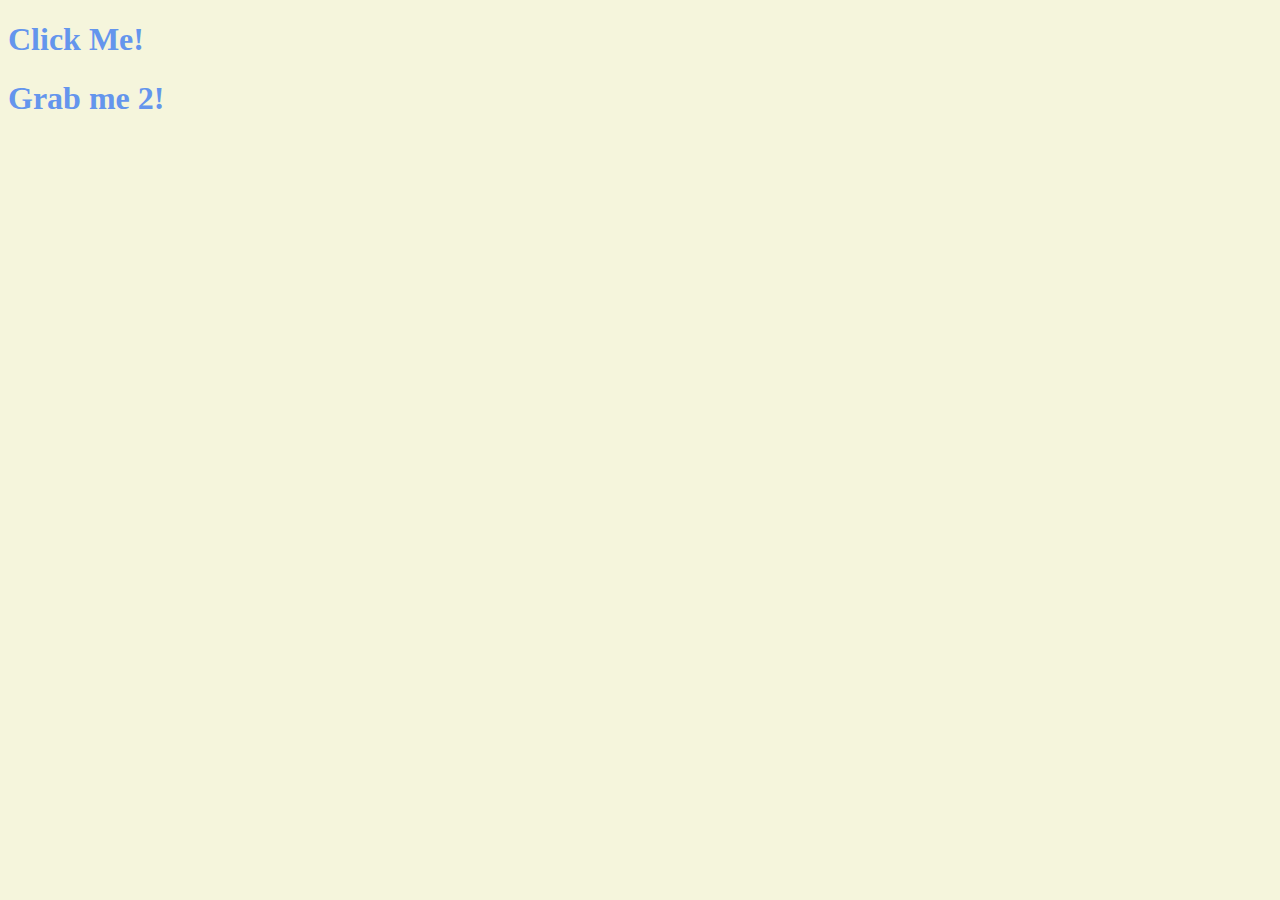
<file: #2~3/index.html>
<!DOCTYPE html>
<html lang="en">
<head>
    <meta charset="UTF-8">
    <meta http-equiv="X-UA-Compatible" content="IE=edge">
    <meta name="viewport" content="width=device-width, initial-scale=1.0">
    <title>Momentum</title>

    <link rel="stylesheet" href="style.css">
</head>
<body>
    <div class="hello">
        <h1 class="lazy-font"> Grab me 1!</h1>
    </div>
    <div class="hello">
        <h1> Grab me 2!</h1>
    </div>
    <script src='app.js'></script>
</body>
</html>
</file>
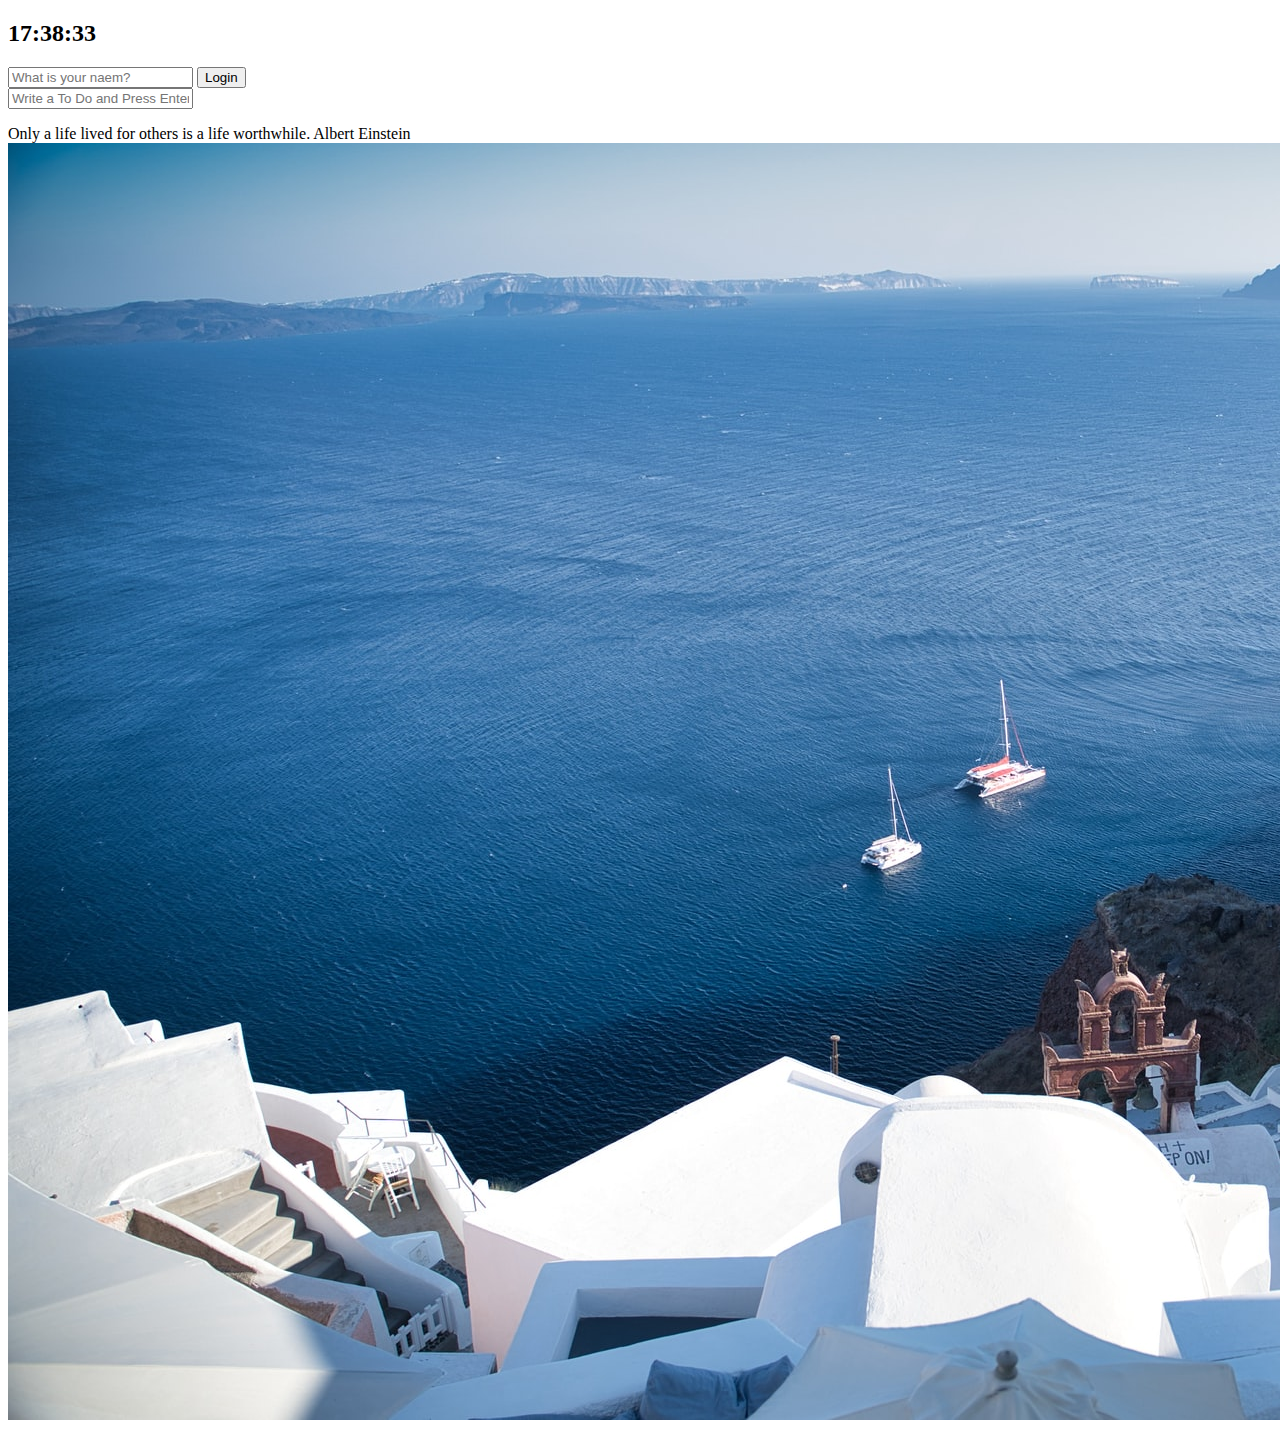
<file: #4~8/index.html>
<!DOCTYPE html>
<html lang="en">
  <head>
    <meta charset="UTF-8" />
    <meta http-equiv="X-UA-Compatible" content="IE=edge" />
    <meta name="viewport" content="width=device-width, initial-scale=1.0" />
    <title>Hello JY</title>
    <link rel="stylesheet" href="css/style.css" />
  </head>

  <body>
    <h2 id="clock">00:00:00</h2>

    <div id="weather">
      <span></span>
      <span></span>
    </div>

    <form id="login-form" class="hidden">
      <input
        required
        maxlength="15"
        type="text"
        placeholder="What is your naem?"
      />
      <button type="submit">Login</button>
    </form>
    <h1 id="greeting" class="hidden"></h1>

    <form id="todo-form">
      <input type="text" required placeholder="Write a To Do and Press Enter" />
    </form>
    <ul id="todo-list"></ul>
    <div id="quote">
      <span></span>
      <span></span>
    </div>

    <script src="js/grettings.js"></script>
    <script src="js/clock.js"></script>
    <script src="js/quotes.js"></script>
    <script src="js/background.js"></script>
    <script src="js/todo.js"></script>
    <script src="js/weather.js"></script>
  </body>
</html>
</file>
<file: #2~3/style.css>
body{
    background-color:beige;
}

h1{
    color : cornflowerblue;
    transition: color 0.5s ease-in-out;
}

.active{
    color : tomato;
}
</file>
<file: #4~8/css/style.css>
.hidden{
    display: none;
}
</file>
